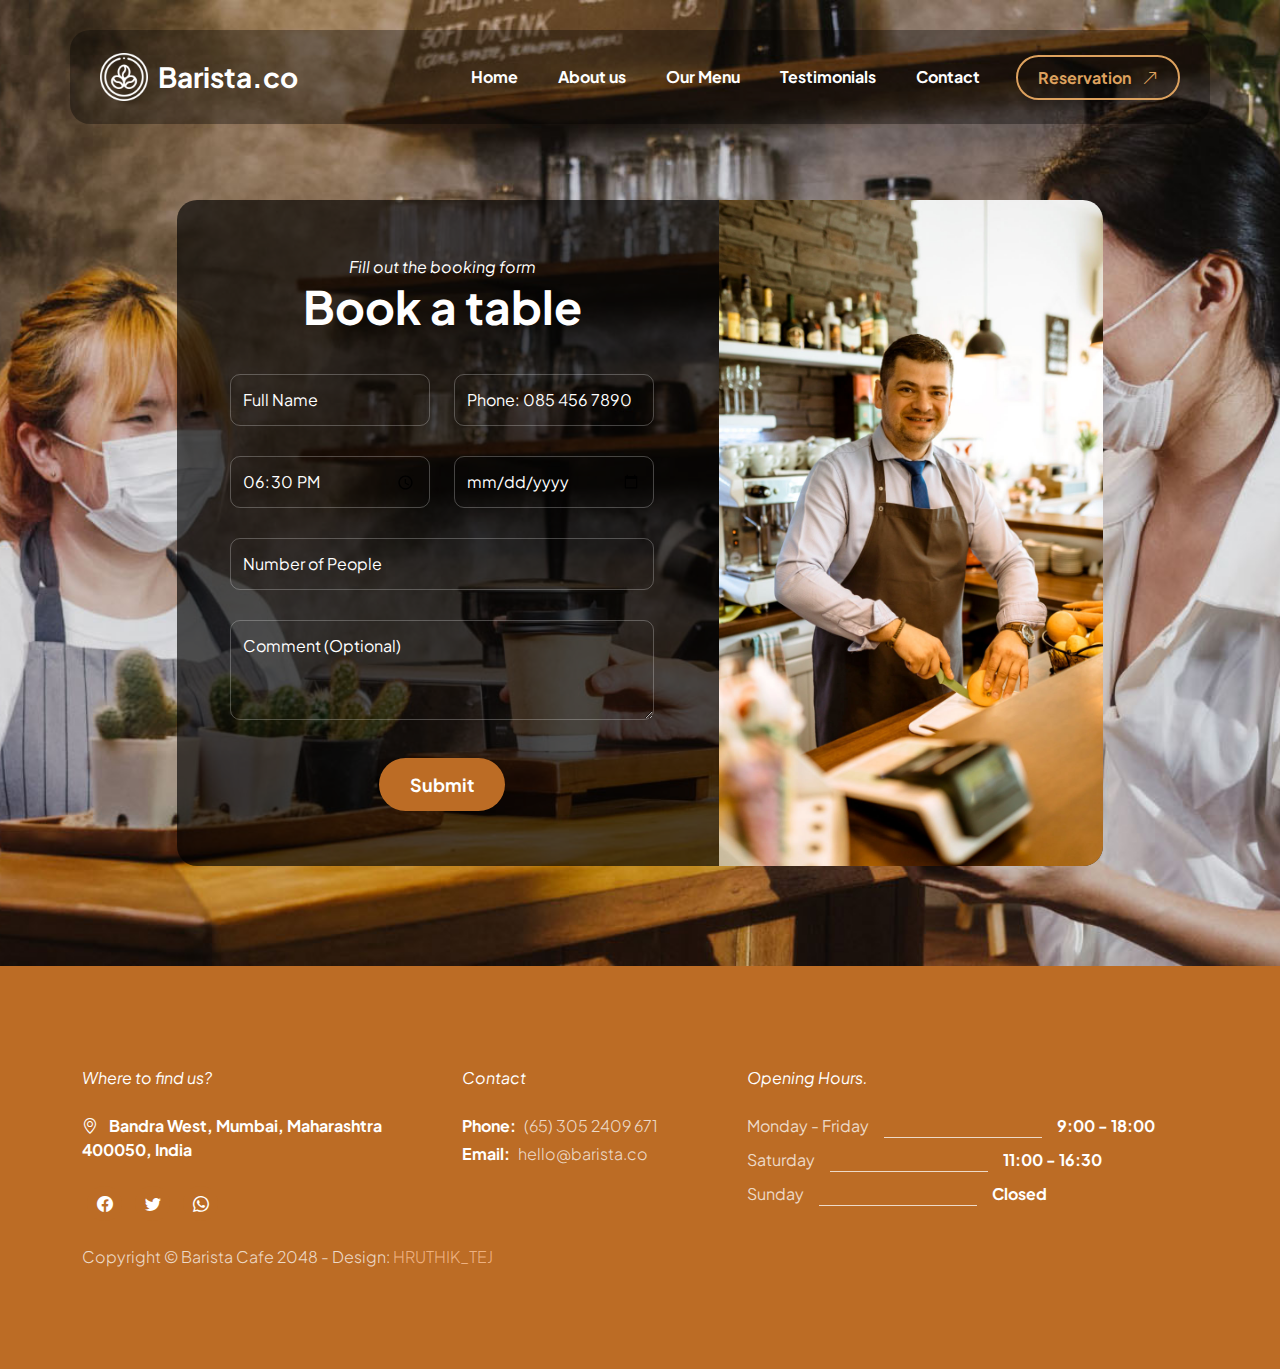
<file: 2137_barista_cafe/2137_barista_cafe/reservation.html>
<!doctype html>
<html lang="en">
    <head>
        <meta charset="utf-8">
        <meta name="viewport" content="width=device-width, initial-scale=1">

        <meta name="description" content="">
        <meta name="author" content="">

        <title>Barista Cafe - HTML Reservation Form</title>

        <!-- CSS FILES -->                
        <link rel="preconnect" href="https://fonts.googleapis.com">
        
        <link rel="preconnect" href="https://fonts.gstatic.com" crossorigin>

        <link href="https://fonts.googleapis.com/css2?family=Plus+Jakarta+Sans:ital,wght@0,200;0,400;0,600;0,700;1,200;1,700&display=swap" rel="stylesheet">
            
        <link href="css/bootstrap.min.css" rel="stylesheet">

        <link href="css/bootstrap-icons.css" rel="stylesheet">

        <link href="css/vegas.min.css" rel="stylesheet">

        <link href="css/tooplate-barista.css" rel="stylesheet">
<!--

Tooplate 2137 Barista

https://www.tooplate.com/view/2137-barista-cafe

Bootstrap 5 HTML CSS Template

-->
    </head>
    
    <body class="reservation-page">
                
            <main>
                <nav class="navbar navbar-expand-lg">                
                    <div class="container">
                        <a class="navbar-brand d-flex align-items-center" href="index.html">
                            <img src="images/coffee-beans.png" class="navbar-brand-image img-fluid" alt="">
                            Barista.co
                        </a>
        
                        <button class="navbar-toggler" type="button" data-bs-toggle="collapse" data-bs-target="#navbarNav" aria-controls="navbarNav" aria-expanded="false" aria-label="Toggle navigation">
                            <span class="navbar-toggler-icon"></span>
                        </button>
        
                        <div class="collapse navbar-collapse" id="navbarNav">
                            <ul class="navbar-nav ms-lg-auto">
                                <li class="nav-item">
                                    <a class="nav-link" href="index.html#section_1">Home</a>
                                </li>
        
                                <li class="nav-item">
                                    <a class="nav-link" href="index.html#section_2">About us</a>
                                </li>

                                <li class="nav-item">
                                    <a class="nav-link" href="index.html#section_3">Our Menu</a>
                                </li>

                                <li class="nav-item">
                                    <a class="nav-link" href="index.html#section_4">Testimonials</a>
                                </li>

                                <li class="nav-item">
                                    <a class="nav-link" href="index.html#section_5">Contact</a>
                                </li>
                            </ul>

                            <div class="ms-lg-3">
                                <a class="btn custom-btn custom-border-btn" href="reservation.html">
                                    Reservation
                                    <i class="bi-arrow-up-right ms-2"></i>
                                </a>
                            </div>
                        </div>
                    </div>
                </nav>
                

                <section class="booking-section section-padding">
                <div class="container">
                    <div class="row">

                        <div class="col-lg-10 col-12 mx-auto">
                            <div class="booking-form-wrap">
                                <div class="row">
                                    <div class="col-lg-7 col-12 p-0">
                                        <form class="custom-form booking-form" action="#" method="post" role="form">
                                            <div class="text-center mb-4 pb-lg-2">
                                                <em class="text-white">Fill out the booking form</em>

                                                <h2 class="text-white">Book a table</h2>
                                            </div>

                                            <div class="booking-form-body">
                                                <div class="row">
                                                    <div class="col-lg-6 col-12">
                                                        <input type="text" name="booking-form-name" id="booking-form-name" class="form-control" placeholder="Full Name" required>
                                                    </div>

                                                    <div class="col-lg-6 col-12">
                                                        <input type="tel" class="form-control" name="booking-form-phone" placeholder="Phone: 085 456 7890" pattern="[0-9]{3}-[0-9]{3}-[0-9]{4}" required="">
                                                    </div>

                                                    <div class="col-lg-6 col-12">
                                                        <input class="form-control" type="time" name="booking-form-time" value="18:30">
                                                    </div>

                                                    <div class="col-lg-6 col-12">
                                                        <input type="date" name="booking-form-date" id="booking-form-date" class="form-control" placeholder="Date" required="">
                                                    </div>

                                                    <div class="col-lg-12 col-12">
                                                        <input type="number" name="booking-form-number" id="booking-form-number" class="form-control" placeholder="Number of People" required="">

                                                        <textarea name="booking-form-message" rows="3" class="form-control" id="booking-form-message" placeholder="Comment (Optional)"></textarea>
                                                    </div>

                                                    <div class="col-lg-4 col-md-10 col-8 mx-auto mt-2">
                                                        <button type="submit" class="form-control">Submit</button>
                                                    </div>
                                                </div>
                                            </div>
                                        </form>
                                    </div>

                                    <div class="col-lg-5 col-12 p-0">
                                        <div class="booking-form-image-wrap">
                                            
                                            <img src="images/barman-with-fruits.jpg" class="booking-form-image img-fluid" alt="">
                                        </div>

                                    </div>
                                </div>
                            </div>

                        </div>
                    </div>
                </section>


                <footer class="site-footer">
                    <div class="container">
                        <div class="row">

                            <div class="col-lg-4 col-12 me-auto">
                                <em class="text-white d-block mb-4">Where to find us?</em>

                                <strong class="text-white">
                                    <i class="bi-geo-alt me-2"></i>
                                    Bandra West, Mumbai, Maharashtra 400050, India
                                </strong>

                                <ul class="social-icon mt-4">
                                    <li class="social-icon-item">
                                        <a href="#" class="social-icon-link bi-facebook">
                                        </a>
                                    </li>
        
                                    <li class="social-icon-item">
                                        <a href="https://x.com/minthu" target="_new" class="social-icon-link bi-twitter">
                                        </a>
                                    </li>

                                    <li class="social-icon-item">
                                        <a href="#" class="social-icon-link bi-whatsapp">
                                        </a>
                                    </li>
                                </ul>
                            </div>

                            <div class="col-lg-3 col-12 mt-4 mb-3 mt-lg-0 mb-lg-0">
                                <em class="text-white d-block mb-4">Contact</em>

                                <p class="d-flex mb-1">
                                    <strong class="me-2">Phone:</strong>
                                    <a href="tel: 305-240-9671" class="site-footer-link">
                                        (65) 
                                        305 2409 671
                                    </a>
                                </p>

                                <p class="d-flex">
                                    <strong class="me-2">Email:</strong>

                                    <a href="mailto:info@yourgmail.com" class="site-footer-link">
                                        hello@barista.co
                                    </a>
                                </p>
                            </div>


                            <div class="col-lg-5 col-12">
                                <em class="text-white d-block mb-4">Opening Hours.</em>

                                <ul class="opening-hours-list">
                                    <li class="d-flex">
                                        Monday - Friday
                                        <span class="underline"></span>

                                        <strong>9:00 - 18:00</strong>
                                    </li>

                                    <li class="d-flex">
                                        Saturday
                                        <span class="underline"></span>

                                        <strong>11:00 - 16:30</strong>
                                    </li>

                                    <li class="d-flex">
                                        Sunday
                                        <span class="underline"></span>

                                        <strong>Closed</strong>
                                    </li>
                                </ul>
                            </div>

                            <div class="col-lg-8 col-12 mt-4">
                                <p class="copyright-text mb-0">Copyright © Barista Cafe 2048 
                                    - Design: <a rel="sponsored" href="hruthikwarrior@gmail.com" target="_blank">HRUTHIK_TEJ</a></p>
                            </div>

                    </div>
                </footer>
            </main>


        <!-- JAVASCRIPT FILES -->
        <script src="js/jquery.min.js"></script>
        <script src="js/bootstrap.min.js"></script>
        <script src="js/jquery.sticky.js"></script>
        <script src="js/vegas.min.js"></script>
        <script src="js/custom.js"></script>

    </body>
</html>
</file>
<file: 2137_barista_cafe/2137_barista_cafe/css/tooplate-barista.css>
/*

Tooplate 2137 Barista

https://www.tooplate.com/view/2137-barista-cafe

*/

/*---------------------------------------
  CUSTOM PROPERTIES ( VARIABLES )             
-----------------------------------------*/
:root {
  --white-color:                  #ffffff;
  --primary-color:                #BC6C25;
  --secondary-color:              #DDA15E;
  --section-bg-color:             #b78752;
  --custom-btn-bg-color:          #BC6C25;
  --custom-btn-bg-hover-color:    #DDA15E;
  --dark-color:                   #000000;
  --p-color:                      #717275;
  --border-color:                 #7fffd4;
  --link-hover-color:             #E76F51;

  --body-font-family:             'Plus Jakarta Sans', sans-serif;

  --h1-font-size:                 68px;
  --h2-font-size:                 46px;
  --h3-font-size:                 32px;
  --h4-font-size:                 28px;
  --h5-font-size:                 24px;
  --h6-font-size:                 22px;
  --p-font-size:                  20px;
  --btn-font-size:                16px;
  --form-btn-font-size:           18px;
  --menu-font-size:               16px;

  --border-radius-large:          100px;
  --border-radius-medium:         20px;
  --border-radius-small:          10px;

  --font-weight-thin:             200;
  --font-weight-light:            300;
  --font-weight-normal:           400;
  --font-weight-bold:             700;
}

body {
  background-color: var(--white-color);
  font-family: var(--body-font-family); 
}


/*---------------------------------------
  TYPOGRAPHY               
-----------------------------------------*/

h2,
h3,
h4,
h5,
h6 {
  color: var(--dark-color);
}

h1,
h2,
h3,
h4,
h5,
h6 {
  font-weight: var(--font-weight-bold);
}

h1 {
  font-size: var(--h1-font-size);
}

h2 {
  font-size: var(--h2-font-size);
}

h3 {
  font-size: var(--h3-font-size);
}

h4 {
  font-size: var(--h4-font-size);
}

h5 {
  font-size: var(--h5-font-size);
}

h6 {
  font-size: var(--h6-font-size);
}

p {
  color: var(--p-color);
  font-size: var(--p-font-size);
  font-weight: var(--font-weight-light);
}

ul li {
  color: var(--p-color);
  font-size: var(--p-font-size);
  font-weight: var(--font-weight-light);
}

a, 
button {
  touch-action: manipulation;
  transition: all 0.3s;
}

a {
  display: inline-block;
  color: var(--primary-color);
  text-decoration: none;
}

a:hover {
  color: var(--link-hover-color);
}

b,
strong {
  font-weight: var(--font-weight-bold);
}


/*---------------------------------------
  SECTION               
-----------------------------------------*/
.section-padding {
  padding-top: 100px;
  padding-bottom: 100px;
}

.section-bg {
  background-color: var(--section-bg-color);
}

.section-overlay {
  background-color: var(--dark-color);
  position: absolute;
  z-index: 9;
  top: 0;
  left: 0;
  pointer-events: none;
  width: 100%;
  height: 100%;
  opacity: 0.65;
}

.section-overlay + .container {
  position: relative;
  z-index: 22;
}

.back-top-icon {
  font-size: var(--h2-font-size);
}


/*---------------------------------------
  TIMELINE               
-----------------------------------------*/
.timeline {
  position: relative;
  max-width: 1200px;
  margin: 0 auto;
}

.timeline::after {
  content: '';
  position: absolute;
  width: 5px;
  background-color: var(--white-color);
  top: 0;
  bottom: 0;
  left: 50%;
  margin-left: -3px;
}

.timeline-container {
  padding: 10px 40px;
  padding-top: 0;
  position: relative;
  background-color: inherit;
  width: 50%;
}

.timeline-container::after {
  content: '';
  position: absolute;
  width: 25px;
  height: 25px;
  right: -12px;
  background-color: var(--white-color);
  border: 5px solid #7c5c52;
  top: 15px;
  border-radius: 50%;
  z-index: 1;
}

.timeline-container-left {
  left: 0;
}

.timeline-container-right {
  left: 50%;
}

.timeline-container-left::before {
  content: " ";
  height: 0;
  position: absolute;
  top: 9px;
  width: 0;
  z-index: 1;
  right: 25px;
  border: medium solid white;
  border-width: 20px 0 20px 20px;
  border-color: transparent transparent transparent white;
}

.timeline-container-right::before {
  content: " ";
  height: 0;
  position: absolute;
  top: 9px;
  width: 0;
  z-index: 1;
  left: 25px;
  border: medium solid white;
  border-width: 20px 20px 20px 0;
  border-color: transparent white transparent transparent;
}

.timeline-container-right::after {
  left: -13px;
}

.timeline-content {
  padding: 5px;
  background-color: var(--white-color);
  position: relative;
  border-radius: var(--border-radius-medium);
}

@media screen and (max-width: 991px) {
  .timeline::after {
    left: 31px;
  }

  .timeline-container {
    width: 100%;
    padding-left: 70px;
    padding-right: 25px;
  }

  .timeline-container::before {
    left: 58px;
    border: medium solid white;
    border-width: 20px 20px 20px 0;
    border-color: transparent white transparent transparent;
  }

  .timeline-container-left::after, .timeline-container-right::after {
    left: 6px;
  }

  .timeline-container-right {
    left: 0%;
  }
}


/*---------------------------------------
  CUSTOM BUTTON               
-----------------------------------------*/
.custom-btn {
  background: var(--custom-btn-bg-color);
  border: 2px solid transparent;
  border-radius: var(--border-radius-large);
  color: var(--white-color);
  font-size: var(--btn-font-size);
  font-weight: var(--font-weight-bold);
  line-height: normal;
  transition: all 0.3s;
  padding: 12px 28px;
}

.custom-btn:hover {
  background: var(--custom-btn-bg-hover-color);
  color: var(--white-color);
}

.custom-border-btn {
  background: transparent;
  border: 2px solid var(--white-color);
  color: var(--white-color);
}

.custom-border-btn:hover {
  background: var(--white-color);
  color: var(--secondary-color);
}

.custom-btn-bg-white {
  border-color: var(--white-color);
  color: var(--white-color);
}

.custom-btn-italic {
  font-style: italic;
}


/*---------------------------------------
  NAVIGATION BAR & OFFCANVAS              
-----------------------------------------*/
.sticky-wrapper {
  position: absolute;
  z-index: 999999;
  top: 0;
  right: 0;
  left: 0;
}

.sticky-wrapper.is-sticky .container {
  background: rgba(0, 0, 0, 0.65);
  border-radius: var(--border-radius-medium);
  padding: 15px 30px;
}

.navbar {
  background: transparent;
  z-index: 999999;
  padding-top: 30px;
  padding-bottom: 30px;
}

.navbar .container {
  background: rgba(0, 0, 0, 0.35);
  border-radius: var(--border-radius-medium);
  padding: 15px 30px;
}

.navbar-brand,
.navbar-brand:hover {
  font-size: var(--h4-font-size);
  font-weight: var(--font-weight-bold);
  display: block;
  color: var(--white-color);
}

.navbar .navbar-brand-image {
  filter: brightness(0) invert(1);
}

.navbar-brand-image {
  width: 48px;
  height: auto;
  margin-right: 10px;
}

.navbar .custom-btn {
  padding: 10px 20px;
}

.navbar-expand-lg .navbar-nav .nav-link {
  border-radius: var(--border-radius-large);
  margin: 10px;
  padding: 10px;
}

.navbar-nav .nav-link {
  display: inline-block;
  color: var(--white-color);
  font-size: var(--menu-font-size);
  font-weight: var(--font-weight-bold);
  padding-top: 15px;
  padding-bottom: 15px;
}

.navbar-nav .nav-link.active, 
.navbar-nav .nav-link:hover {
  color: var(--secondary-color);
}

.navbar .dropdown-menu {
  background: var(--white-color);
  box-shadow: 0 1rem 3rem rgba(0,0,0,.175);
  border: 0;
  display: inherit;
  opacity: 0;
  min-width: 9rem;
  margin-top: 20px;
  padding: 13px 0 10px 0;
  transition: all 0.3s;
  pointer-events: none;
}

.navbar .dropdown-menu::before {
  content: "";
  width: 0;
  height: 0;
  border-left: 20px solid transparent;
  border-right: 20px solid transparent;
  border-bottom: 15px solid var(--white-color);
  position: absolute;
  top: -10px;
  left: 10px;
}

.navbar .dropdown-item {
  display: inline-block;
  color: var(--p-color);
  font-size: var(--menu-font-size);
  font-weight: var(--font-weight-medium);
  position: relative;
}

.navbar .dropdown-item.active, 
.navbar .dropdown-item:active,
.navbar .dropdown-item:focus, 
.navbar .dropdown-item:hover {
  background: transparent;
  color: var(--link-hover-color);
}

.navbar .dropdown-toggle::after {
  content: "\f282";
  display: inline-block;
  font-family: bootstrap-icons !important;
  font-size: var(--menu-font-size);
  font-style: normal;
  font-weight: normal !important;
  font-variant: normal;
  text-transform: none;
  line-height: 1;
  vertical-align: -.125em;
  -webkit-font-smoothing: antialiased;
  -moz-osx-font-smoothing: grayscale;
  position: relative;
  left: 2px;
  border: 0;
}

@media screen and (min-width: 992px) {
  .navbar .dropdown:hover .dropdown-menu {
    opacity: 1;
    margin-top: 0;
    pointer-events: auto;
  }
}

.navbar-toggler {
  border: 0;
  padding: 0;
  cursor: pointer;
  margin: 0;
  width: 30px;
  height: 35px;
  outline: none;
}

.navbar-toggler:focus {
  outline: none;
  box-shadow: none;
}

.navbar-toggler[aria-expanded="true"] .navbar-toggler-icon {
  background: transparent;
}

.navbar-toggler[aria-expanded="true"] .navbar-toggler-icon:before,
.navbar-toggler[aria-expanded="true"] .navbar-toggler-icon:after {
  transition: top 300ms 50ms ease, -webkit-transform 300ms 350ms ease;
  transition: top 300ms 50ms ease, transform 300ms 350ms ease;
  transition: top 300ms 50ms ease, transform 300ms 350ms ease, -webkit-transform 300ms 350ms ease;
  top: 0;
}

.navbar-toggler[aria-expanded="true"] .navbar-toggler-icon:before {
  transform: rotate(45deg);
}

.navbar-toggler[aria-expanded="true"] .navbar-toggler-icon:after {
  transform: rotate(-45deg);
}

.navbar-toggler .navbar-toggler-icon {
  background: var(--white-color);
  transition: background 10ms 300ms ease;
  display: block;
  width: 30px;
  height: 2px;
  position: relative;
}

.navbar-toggler .navbar-toggler-icon:before,
.navbar-toggler .navbar-toggler-icon:after {
  transition: top 300ms 350ms ease, -webkit-transform 300ms 50ms ease;
  transition: top 300ms 350ms ease, transform 300ms 50ms ease;
  transition: top 300ms 350ms ease, transform 300ms 50ms ease, -webkit-transform 300ms 50ms ease;
  position: absolute;
  right: 0;
  left: 0;
  background: var(--white-color);
  width: 30px;
  height: 2px;
  content: '';
}

.navbar-toggler .navbar-toggler-icon::before {
  top: -8px;
}

.navbar-toggler .navbar-toggler-icon::after {
  top: 8px;
}


/*---------------------------------------
  HERO        
-----------------------------------------*/
.hero-section {
  background-color: var(--dark-color);
  position: relative;
  overflow: hidden;
  min-height: 620px;
  text-align: center;
}

.hero-section::after {
  background-color: rgba(0, 0, 0, 0.65);
  border-radius: var(--border-radius-medium);
  content: "";
  position: absolute;
  top: 55%;
  left: 50%;
  transform: translate(-55%, -50%) rotate(45deg);
  width: 250px;
  height: 350px;
  pointer-events: none;
}

@media screen and (min-width: 991px) {
  .hero-section {
    height: 100vh;
  }
}

.hero-section h1 {
  color: var(--white-color);
}

.small-text {
  color: var(--secondary-color);
}

.hero-section .custom-border-btn {
  border-color: transparent;
}

.hero-section .container {
  position: relative;
  z-index: 9;
}

.hero-slides {
  width: 100%;
  height: 100%;
  position: absolute !important;
}

.opening-hours-list {
  margin: 0;
  padding: 0;
}

.opening-hours-list li {
  color: rgba(255, 255, 255, 0.75);
  font-size: var(--btn-font-size);
  font-weight: var(--font-weight-normal);
  margin-bottom: 10px;
}

.opening-hours-list li .underline {
  background-color: rgba(255, 255, 255, 0.75);
  width: 35%;
  height: 1px;
  margin: auto 15px 0 15px;
}


/*---------------------------------------
  ABOUT              
-----------------------------------------*/
.about-section {
  background-color: var(--secondary-color);
  position: relative;
}

.about-section .ratio {
  border-radius: var(--border-radius-medium);
}

.custom-video {
  border-radius: var(--border-radius-medium);
  width: 100%;
  height: 100%;
  object-fit: cover;
}

.about-image-wrap {
  border-radius: var(--border-radius-medium);
  position: relative;
  overflow: hidden;
}

.about-video-info {
  background-image: linear-gradient(to bottom, rgba(0, 0, 0, 0.35), rgba(188, 108, 37, 1));
  border-radius: var(--border-radius-medium);
  bottom: 0;
  height: auto;
  padding: 40px;
}

.about-video-info h4 {
  color: var(--white-color);
}

.about-section h6 {
  color: var(--secondary-color);
}

.team-block-wrap {
  background-color: var(--secondary-color);
  border-radius: var(--border-radius-medium);
  position: relative;
  overflow: hidden;
  max-height: 450px;
  cursor: pointer;
}

.team-block-wrap:hover .team-block-image {
  transform: scale(1.2);
}

.team-block-image-wrap {
  width: 100%;
}

.team-block-image {
  display: block;
  object-fit: cover;
  width: 100%;
  height: 100%;
  transition: all 0.3s;
}

.team-block-info {
  background-image: linear-gradient(to bottom, rgba(0, 0, 0, 0.35), rgba(188, 108, 37, 1));
  position: absolute;
  z-index: 2;
  top: 0;
  right: 0;
  bottom: 0;
  left: 0;
  padding: 30px;
}

.team-block-info .badge {
  margin: auto;
  top: 2px;
  bottom: 0;
}


/*---------------------------------------
  OUR MENU              
-----------------------------------------*/
.menu-section {
  background-image: url('C:\Users\hruth\Desktop\vhv.jpeg');
  background-repeat: no-repeat;
  background-size: cover;
}

.menu-block-wrap {
  background: rgba(0, 0, 0, 0.65);
  border-radius: var(--border-radius-medium);
  padding: 45px;
}

.menu-block .border-top {
  border-top-color: rgba(255, 255, 255, 0.35) !important;
}

.menu-block h6 {
  color: var(--white-color);
}

.menu-block small {
  color: rgba(255, 255, 255, 0.35);
}

.menu-block strong {
  color: var(--secondary-color);
}

.menu-block-image {
  border-radius: 100%;
  width: 350px;
  height: 350px;
  object-fit: cover;
  display: block;
  margin: auto;
  cursor: pointer;
}

.badge {
  background-color: var(--primary-color);
  font-size: 12px;
  position: relative;
  bottom: 4px;
  padding-bottom: 6px;
}

.badge::before {
  content: "";
  position: absolute;
  top: 0;
  bottom: 0;
  left: -5px;
  border-top: 10px solid transparent;
  border-bottom: 10px solid transparent;
  border-right: 10px solid var(--primary-color);
}


/*---------------------------------------
  REVIEWS              
-----------------------------------------*/
.reviews-section {
  background-color: #7c5c52;
}

.reviews-block {
  background-color: var(--section-bg-color);
  border-radius: var(--border-radius-medium);
  position: relative;
  overflow: hidden;
}

.reviews-block .border-top {
  border-top-color: rgba(255, 255, 255, 0.35) !important;
}

.reviews-block-image-wrap {
  background-image: url('../images/mid-section-waitress-wiping-espresso-machine-with-napkin-cafa-c.jpg');
  background-repeat: no-repeat;
  background-size: cover;
  background-position: center;
  padding: 30px;
}

.reviews-block-image {
  border-radius: var(--border-radius-large);
  width: 65px;
  height: 65px;
  object-fit: cover;
  margin-right: 10px;
}

.reviews-block-info {
  padding: 20px 30px;
}

.reviews-block-info p {
  font-size: var(--btn-font-size);
  font-style: italic;
  color: rgba(255, 255, 255, 0.75);
}

.reviews-group i {
  color: var(--white-color);
}


/*---------------------------------------
  BOOKING SECTION              
-----------------------------------------*/
.booking-section {
  background-image: url('../images/young-female-barista-wear-face-mask-serving-take-away-hot-coffee-paper-cup-consumer-cafe.jpg');
  background-repeat: no-repeat;
  background-position: center;
  background-size: cover;
  position: relative;
}

.booking-form-wrap {
  background-color: rgba(0, 0, 0, 0.65);
  border-radius: var(--border-radius-medium);
  position: relative;
  overflow: hidden;
  margin-top: 100px;
}

.booking-form {
  padding: 55px 65px;
}

.booking-form-image-wrap {
  position: relative;
  height: 100%;
}

.booking-form-image {
  width: 100%;
  height: 100%;
  object-fit: cover;
}

.booking-form-text span {
  color: var(--white-color);
  font-size: var(--btn-font-size);
}

.reservation-page .custom-border-btn {
  border-color: var(--secondary-color);
  color: var(--secondary-color);
}

.reservation-page .custom-border-btn:hover {
  border-color: transparent;
}


/*---------------------------------------
  CONTACT               
-----------------------------------------*/
.contact-section {
  background-image: linear-gradient(to bottom, rgba(0, 0, 0, 0.45), rgba(188, 108, 37, 1)), url('../images/young-female-barista-wear-face-mask-serving-take-away-hot-coffee-paper-cup-consumer-cafe.jpg');
  background-repeat: no-repeat;
  background-position: center;
  background-size: cover;
}

.google-map {
  border-radius: var(--border-radius-medium);
  filter: grayscale(100);
}

.contact-block-wrap {
  background: var(--primary-color);
  border-radius: var(--border-radius-medium);
  padding: 0;
  min-height: 200px;
}

.contact-block {
  background: var(--secondary-color);
  border-radius: var(--border-radius-medium);
  transform: rotate(8deg);
  height: 100%;
  padding: 20px 40px;
}

.contact-block h6 {
  transform: rotate(-8deg);
}

.contact-block .custom-icon {
  background: var(--primary-color);
  border-radius: var(--border-radius-large);
  display: block;
  width: 50px;
  height: 50px;
  line-height: 50px;
  text-align: center;
  position: relative;
}

.contact-block strong {
  display: block;
  color: var(--white-color);
  text-transform: uppercase;
  margin-top: 20px;
  margin-bottom: 10px;
}


/*---------------------------------------
  CUSTOM FORM               
-----------------------------------------*/
.custom-form .form-control {
  color: var(--p-color);
  border-radius: var(--border-radius-small);
  margin-bottom: 30px;
  padding-top: 13px;
  padding-bottom: 13px;
  box-shadow: none;
  outline: none;
  transition: all 0.3s;
}

.custom-form .form-control:hover,
.custom-form .form-control:focus {
  background: var(--primary-color);
  border-color: transparent;
}

.custom-form .form-label {
  color: var(--white-color);
  font-style: italic;
  margin-bottom: 15px;
}

.custom-form button[type="submit"] {
  background: var(--custom-btn-bg-color);
  border: none;
  border-radius: var(--border-radius-large);
  color: var(--white-color);
  font-size: var(--form-btn-font-size);
  font-weight: var(--font-weight-bold);
  transition: all 0.3s;
  margin-bottom: 0;
}

.custom-form button[type="submit"]:hover,
.custom-form button[type="submit"]:focus {
  background: var(--white-color);
  border-color: transparent;
  color: var(--primary-color);
}

.contact-form .form-control,
.booking-form .form-control {
  background-color: transparent;
  border-color: rgba(255, 255, 255, 0.25);
}

.booking-form .form-control {
  color: var(--white-color);
}

.custom-form input::-webkit-input-placeholder,
.custom-form textarea::-webkit-input-placeholder {
   color: var(--white-color);
}

.booking-form input:-moz-placeholder,
.booking-form textarea:-moz-placeholder {
  color: var(--white-color);
}


/*---------------------------------------
  SITE FOOTER              
-----------------------------------------*/
.site-footer {
  background-color: var(--primary-color);
  padding-top: 100px;
  padding-bottom: 100px;
}

.site-footer strong {
  color: var(--white-color);
}

.site-footer p,
.site-footer-link {
  color: rgba(255, 255, 255, 0.75);
  font-size: var(--btn-font-size);
}

.site-footer-link {
  color: rgba(255, 255, 255, 0.75);
  font-size: var(--btn-font-size);
  transition: all 0.3s;
}

.site-footer-link:hover {
  color: rgba(255, 255, 255, 0.75);
  text-decoration: underline;
}

.copyright-text {
  color: rgba(255, 255, 255, 0.75);
  font-size: var(--menu-font-size);
}

.copyright-text a {
	color: rgba(255, 200, 160, 0.75);
}


/*---------------------------------------
  SOCIAL ICON               
-----------------------------------------*/
.social-icon {
  margin: 0;
  padding: 0;
}

.social-icon-item {
  list-style: none;
  display: inline-block;
  vertical-align: top;
}

.social-icon-link {
  background: var(--primary-color);
  border-radius: var(--border-radius-large);
  color: var(--white-color);
  font-size: var(--menu-font-size);
  display: block;
  margin: 0 5px;
  text-align: center;
  width: 35px;
  height: 35px;
  line-height: 35px;
  transition: background 0.2s, color 0.2s;
}

.social-icon-link:hover {
  background: var(--white-color);
  color: var(--primary-color);
}

.social-icon-link span {
  display: block;
}


/*---------------------------------------
  RESPONSIVE STYLES               
-----------------------------------------*/
@media screen and (max-width: 1200px) {
  h1 {
    font-size: 62px;
  }
}

@media screen and (max-width: 991px) {
  h1 {
    font-size: 54px;
  }

  h2 {
    font-size: 36px;
  }

  h3 {
    font-size: 32px;
  }

  h4 {
    font-size: 28px;
  }

  h5 {
    font-size: 20px;
  }

  h6 {
    font-size: 18px;
  }

  .section-padding {
    padding-top: 50px;
    padding-bottom: 50px;
  }

  .hero-section {
    padding-top: 148px;
    padding-bottom: 100px;
  }

  .navbar-brand,
  .navbar-brand:hover {
    font-size: var(--h5-font-size);
  }

  .navbar-expand-lg .navbar-nav {
    padding-bottom: 20px;
  }

  .navbar-expand-lg .navbar-nav .nav-link {
    padding: 0;
    margin-bottom: 0;
  }

  .navbar .custom-btn {
    margin-bottom: 10px;
  }

  .booking-form {
    padding: 45px;
  }

  .contact-section .container {
    width: auto;
    margin-right: 10px;
    margin-left: 10px;
    padding: 35px;
  }

  .site-footer {
    padding-top: 50px;
    padding-bottom: 50px;
  }
}

@media screen and (max-width: 767px) {
  .custom-btn {
    font-size: 14px;
    padding: 12px 20px;
  }

  .menu-block-wrap,
  .reviews-block-image-wrap,
  .reviews-block-info {
    padding: 20px;
  }
}


@media screen and (max-width: 578px) {
  .navbar .container,
  .sticky-wrapper.is-sticky .container {
    margin-right: 10px;
    margin-left: 10px;
  }
}


@media screen and (max-width: 480px) {
  h1 {
    font-size: 38px;
  }

  h2 {
    font-size: 28px;
  }

  h3 {
    font-size: 26px;
  }

  h4 {
    font-size: 22px;
  }

  h5 {
    font-size: 20px;
  }

  .hero-section::after {
    width: 200px;
    height: 200px;
  }

  .booking-form {
    padding: 35px;
  }

  .opening-hours-list li {
    font-size: 12px;
  }

  .reviews-block-image-wrap {
    flex-direction: column;
  }

  .reviews-block-image {
    margin-bottom: 15px;
  }

  .timeline-container {
    padding-left: 55px;
  }

  .timeline-container::before {
    left: 44px;
    border: medium solid white;
    border-width: 15px 15px 15px 0;
    border-color: transparent white transparent transparent;
  }

  .timeline-container-left::before,
  .timeline-container-right::before {
    top: 13px;
  }
}
</file>
<file: 2137_barista_cafe/2137_barista_cafe/css/vegas.min.css>
.vegas-content-scrollable,.vegas-overlay,.vegas-slide,.vegas-slide-inner,.vegas-timer{position:absolute;top:0;left:0;bottom:0;right:0;overflow:hidden;border:none;padding:0;margin:0}.vegas-content-scrollable{position:relative;height:100%;overflow:auto}.vegas-overlay{opacity:.5;background:url(./overlays/02.png) center center}.vegas-timer{top:auto;bottom:0;height:2px}.vegas-timer-progress{width:0%;height:100%;background:#fff;transition:width ease-out}.vegas-timer-running .vegas-timer-progress{width:100%}.vegas-slide,.vegas-slide-inner{margin:0;padding:0;background:center center no-repeat;transform:translateZ(0);will-change:transform,opacity}body .vegas-container{overflow:hidden!important;position:relative}.vegas-video{min-width:100%;min-height:100%;width:auto;height:auto}body.vegas-container{overflow:auto;position:static;z-index:-2}body.vegas-container>.vegas-overlay,body.vegas-container>.vegas-slide,body.vegas-container>.vegas-timer{position:fixed;z-index:-1}.vegas-transition-blur,.vegas-transition-blur2{opacity:0;filter:blur(32px) brightness(1.01)}.vegas-transition-blur-in,.vegas-transition-blur2-in{opacity:1;filter:blur(0) brightness(1.01)}.vegas-transition-blur2-out{opacity:0}.vegas-transition-burn,.vegas-transition-burn2{opacity:0;filter:contrast(1000%) saturate(1000%)}.vegas-transition-burn-in,.vegas-transition-burn2-in{opacity:1;filter:contrast(100%) saturate(100%)}.vegas-transition-burn2-out{opacity:0;filter:contrast(1000%) saturate(1000%)}.vegas-transition-fade,.vegas-transition-fade2{opacity:0}.vegas-transition-fade-in,.vegas-transition-fade2-in{opacity:1}.vegas-transition-fade2-out{opacity:0}.vegas-transition-flash,.vegas-transition-flash2{opacity:0;filter:brightness(25)}.vegas-transition-flash-in,.vegas-transition-flash2-in{opacity:1;filter:brightness(1)}.vegas-transition-flash2-out{opacity:0;filter:brightness(25)}.vegas-transition-negative,.vegas-transition-negative2{opacity:0;filter:invert(100%)}.vegas-transition-negative-in,.vegas-transition-negative2-in{opacity:1;filter:invert(0)}.vegas-transition-negative2-out{opacity:0;filter:invert(100%)}.vegas-transition-slideDown,.vegas-transition-slideDown2{transform:translateY(-100%)}.vegas-transition-slideDown-in,.vegas-transition-slideDown2-in{transform:translateY(0)}.vegas-transition-slideDown2-out{transform:translateY(100%)}.vegas-transition-slideLeft,.vegas-transition-slideLeft2{transform:translateX(100%)}.vegas-transition-slideLeft-in,.vegas-transition-slideLeft2-in{transform:translateX(0)}.vegas-transition-slideLeft2-out,.vegas-transition-slideRight,.vegas-transition-slideRight2{transform:translateX(-100%)}.vegas-transition-slideRight-in,.vegas-transition-slideRight2-in{transform:translateX(0)}.vegas-transition-slideRight2-out{transform:translateX(100%)}.vegas-transition-slideUp,.vegas-transition-slideUp2{transform:translateY(100%)}.vegas-transition-slideUp-in,.vegas-transition-slideUp2-in{transform:translateY(0)}.vegas-transition-slideUp2-out{transform:translateY(-100%)}.vegas-transition-swirlLeft,.vegas-transition-swirlLeft2{transform:scale(2) rotate(35deg);opacity:0}.vegas-transition-swirlLeft-in,.vegas-transition-swirlLeft2-in{transform:scale(1) rotate(0);opacity:1}.vegas-transition-swirlLeft2-out,.vegas-transition-swirlRight,.vegas-transition-swirlRight2{transform:scale(2) rotate(-35deg);opacity:0}.vegas-transition-swirlRight-in,.vegas-transition-swirlRight2-in{transform:scale(1) rotate(0);opacity:1}.vegas-transition-swirlRight2-out{transform:scale(2) rotate(35deg);opacity:0}.vegas-transition-zoomIn,.vegas-transition-zoomIn2{transform:scale(0);opacity:0}.vegas-transition-zoomIn-in,.vegas-transition-zoomIn2-in{transform:scale(1);opacity:1}.vegas-transition-zoomIn2-out,.vegas-transition-zoomOut,.vegas-transition-zoomOut2{transform:scale(2);opacity:0}.vegas-transition-zoomOut-in,.vegas-transition-zoomOut2-in{transform:scale(1);opacity:1}.vegas-transition-zoomOut2-out{transform:scale(0);opacity:0}.vegas-animation-kenburns{-webkit-animation:kenburns ease-out;animation:kenburns ease-out}@-webkit-keyframes kenburns{0%{transform:scale(1.5)}100%{transform:scale(1)}}@keyframes kenburns{0%{transform:scale(1.5)}100%{transform:scale(1)}}.vegas-animation-kenburnsDownLeft{-webkit-animation:kenburnsDownLeft ease-out;animation:kenburnsDownLeft ease-out}@-webkit-keyframes kenburnsDownLeft{0%{transform:scale(1.5) translate(10%,-10%)}100%{transform:scale(1) translate(0,0)}}@keyframes kenburnsDownLeft{0%{transform:scale(1.5) translate(10%,-10%)}100%{transform:scale(1) translate(0,0)}}.vegas-animation-kenburnsDownRight{-webkit-animation:kenburnsDownRight ease-out;animation:kenburnsDownRight ease-out}@-webkit-keyframes kenburnsDownRight{0%{transform:scale(1.5) translate(-10%,-10%)}100%{transform:scale(1) translate(0,0)}}@keyframes kenburnsDownRight{0%{transform:scale(1.5) translate(-10%,-10%)}100%{transform:scale(1) translate(0,0)}}.vegas-animation-kenburnsDown{-webkit-animation:kenburnsDown ease-out;animation:kenburnsDown ease-out}@-webkit-keyframes kenburnsDown{0%{transform:scale(1.5) translate(0,-10%)}100%{transform:scale(1) translate(0,0)}}@keyframes kenburnsDown{0%{transform:scale(1.5) translate(0,-10%)}100%{transform:scale(1) translate(0,0)}}.vegas-animation-kenburnsLeft{-webkit-animation:kenburnsLeft ease-out;animation:kenburnsLeft ease-out}@-webkit-keyframes kenburnsLeft{0%{transform:scale(1.5) translate(10%,0)}100%{transform:scale(1) translate(0,0)}}@keyframes kenburnsLeft{0%{transform:scale(1.5) translate(10%,0)}100%{transform:scale(1) translate(0,0)}}.vegas-animation-kenburnsRight{-webkit-animation:kenburnsRight ease-out;animation:kenburnsRight ease-out}@-webkit-keyframes kenburnsRight{0%{transform:scale(1.5) translate(-10%,0)}100%{transform:scale(1) translate(0,0)}}@keyframes kenburnsRight{0%{transform:scale(1.5) translate(-10%,0)}100%{transform:scale(1) translate(0,0)}}.vegas-animation-kenburnsUpLeft{-webkit-animation:kenburnsUpLeft ease-out;animation:kenburnsUpLeft ease-out}@-webkit-keyframes kenburnsUpLeft{0%{transform:scale(1.5) translate(10%,10%)}100%{transform:scale(1) translate(0,0)}}@keyframes kenburnsUpLeft{0%{transform:scale(1.5) translate(10%,10%)}100%{transform:scale(1) translate(0,0)}}.vegas-animation-kenburnsUpRight{-webkit-animation:kenburnsUpRight ease-out;animation:kenburnsUpRight ease-out}@-webkit-keyframes kenburnsUpRight{0%{transform:scale(1.5) translate(-10%,10%)}100%{transform:scale(1) translate(0,0)}}@keyframes kenburnsUpRight{0%{transform:scale(1.5) translate(-10%,10%)}100%{transform:scale(1) translate(0,0)}}.vegas-animation-kenburnsUp{-webkit-animation:kenburnsUp ease-out;animation:kenburnsUp ease-out}@-webkit-keyframes kenburnsUp{0%{transform:scale(1.5) translate(0,10%)}100%{transform:scale(1) translate(0,0)}}@keyframes kenburnsUp{0%{transform:scale(1.5) translate(0,10%)}100%{transform:scale(1) translate(0,0)}}
/*# sourceMappingURL=vegas.min.css.map */
</file>
